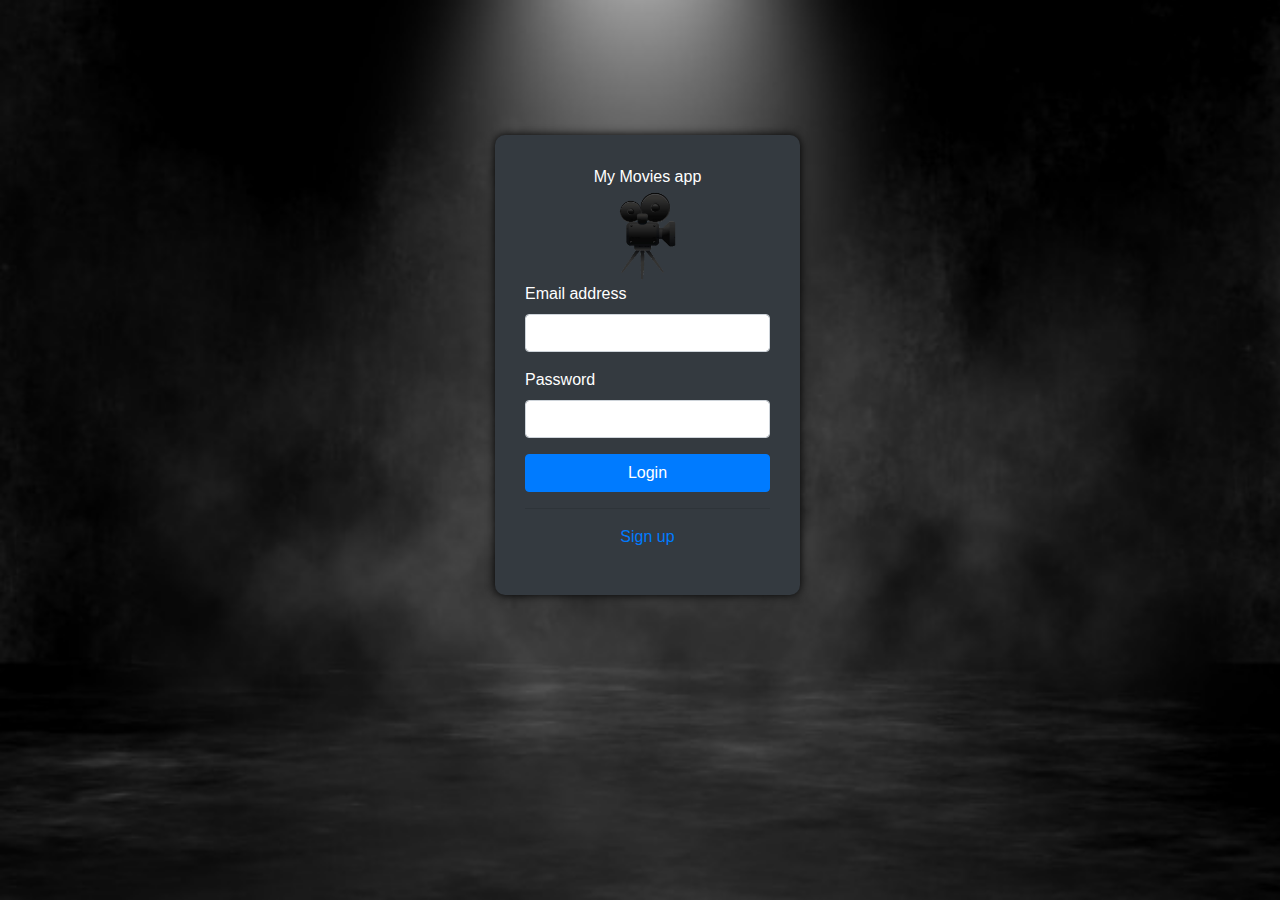
<file: index.html>
<!DOCTYPE html>
<html lang="en" ng-app="moviesApp">
<head>
	<meta charset="UTF-8">
	<title>My Movies App</title>
	<link rel="stylesheet" href="css/app.css">
	<link rel="stylesheet" href="css/angular-material.min.css">
	<link rel="stylesheet" href="css/bootstrap.css">
	<link href="https://stackpath.bootstrapcdn.com/font-awesome/4.7.0/css/font-awesome.min.css" rel="stylesheet" integrity="sha384-wvfXpqpZZVQGK6TAh5PVlGOfQNHSoD2xbE+QkPxCAFlNEevoEH3Sl0sibVcOQVnN" crossorigin="anonymous">
	<script src="lib/angular/angular.js"></script>
	<script src="lib/angular/angular-route.js"></script>
	<script src="lib/angular/angular-animate.js"></script>
	<script src="lib/angular/angular-material.js"></script>
	<script src="lib/angular/angular-aria.js"></script>
	<script src="js/app.js"></script>	
	<script src="js/config/routeConfig.js"></script>
	<script src="js/controllers/loginCtrl.js"></script>
	<script src="js/controllers/registerCtrl.js"></script>
	<script src="js/controllers/searchCtrl.js"></script>
	<script src="js/controllers/favoritesCtrl.js"></script>
	<script src="js/value/configValue.js"></script>
</head>
<body class="bg">
	<div ng-view></div>
</body>
</html>
</file>
<file: css/app.css>
.bg{
	background: url('../images/bg-dark.jpg') no-repeat; 
	width: 100%;
	height: 100vh;
	background-size: cover;
}
.form-container{
	position: absolute;
	top: 15vh;
	background: #fff;
	padding: 30px;
	border-radius: 10px;
	box-shadow: 0px 0px 10px 0px #000;
}
.red{
	color: red;
	text-align: center;
	font-weight: bold;
}
.white{
	color: white;
	text-align: center;
	font-weight: bold;
}
.center {
  display: block;
  margin-left: auto;
  margin-right: auto;
  width: 25%;
  width: 25%;
}
.movimage {
  display: block;
  width: 75%;
  width: 75%;
  margin-left: auto;
}
.favimage {
  display: block;
  width: 25%;
  width: 25%;
  margin-right: auto;
}
.search{
	width: 700px;
}
.btn-sm{
	margin-left: 70px;
}
.btn-logout{
	position: absolute; 
	right:1.5vh; 
	top: 1.5vh;
}
.btn-favorites{
	position: absolute; 
	right:9.5vh; 
	top: 1.5vh;
}
.btn-remove{
	margin-bottom: 20px;
}
#link{
	color: white;
}
md-toast.md-success-toast-theme div.md-toast-content{
    color: white !important;
    background-color: green !important;
}
@media only screen and (max-width: 900px){
	.bg{
		background-size: cover;
	}
}

@media only screen and (max-width: 1000px){
	.btn-favorites{
		right:15.5vh; 
	}
}

.none {
	background-color: #000;
}
</file>
